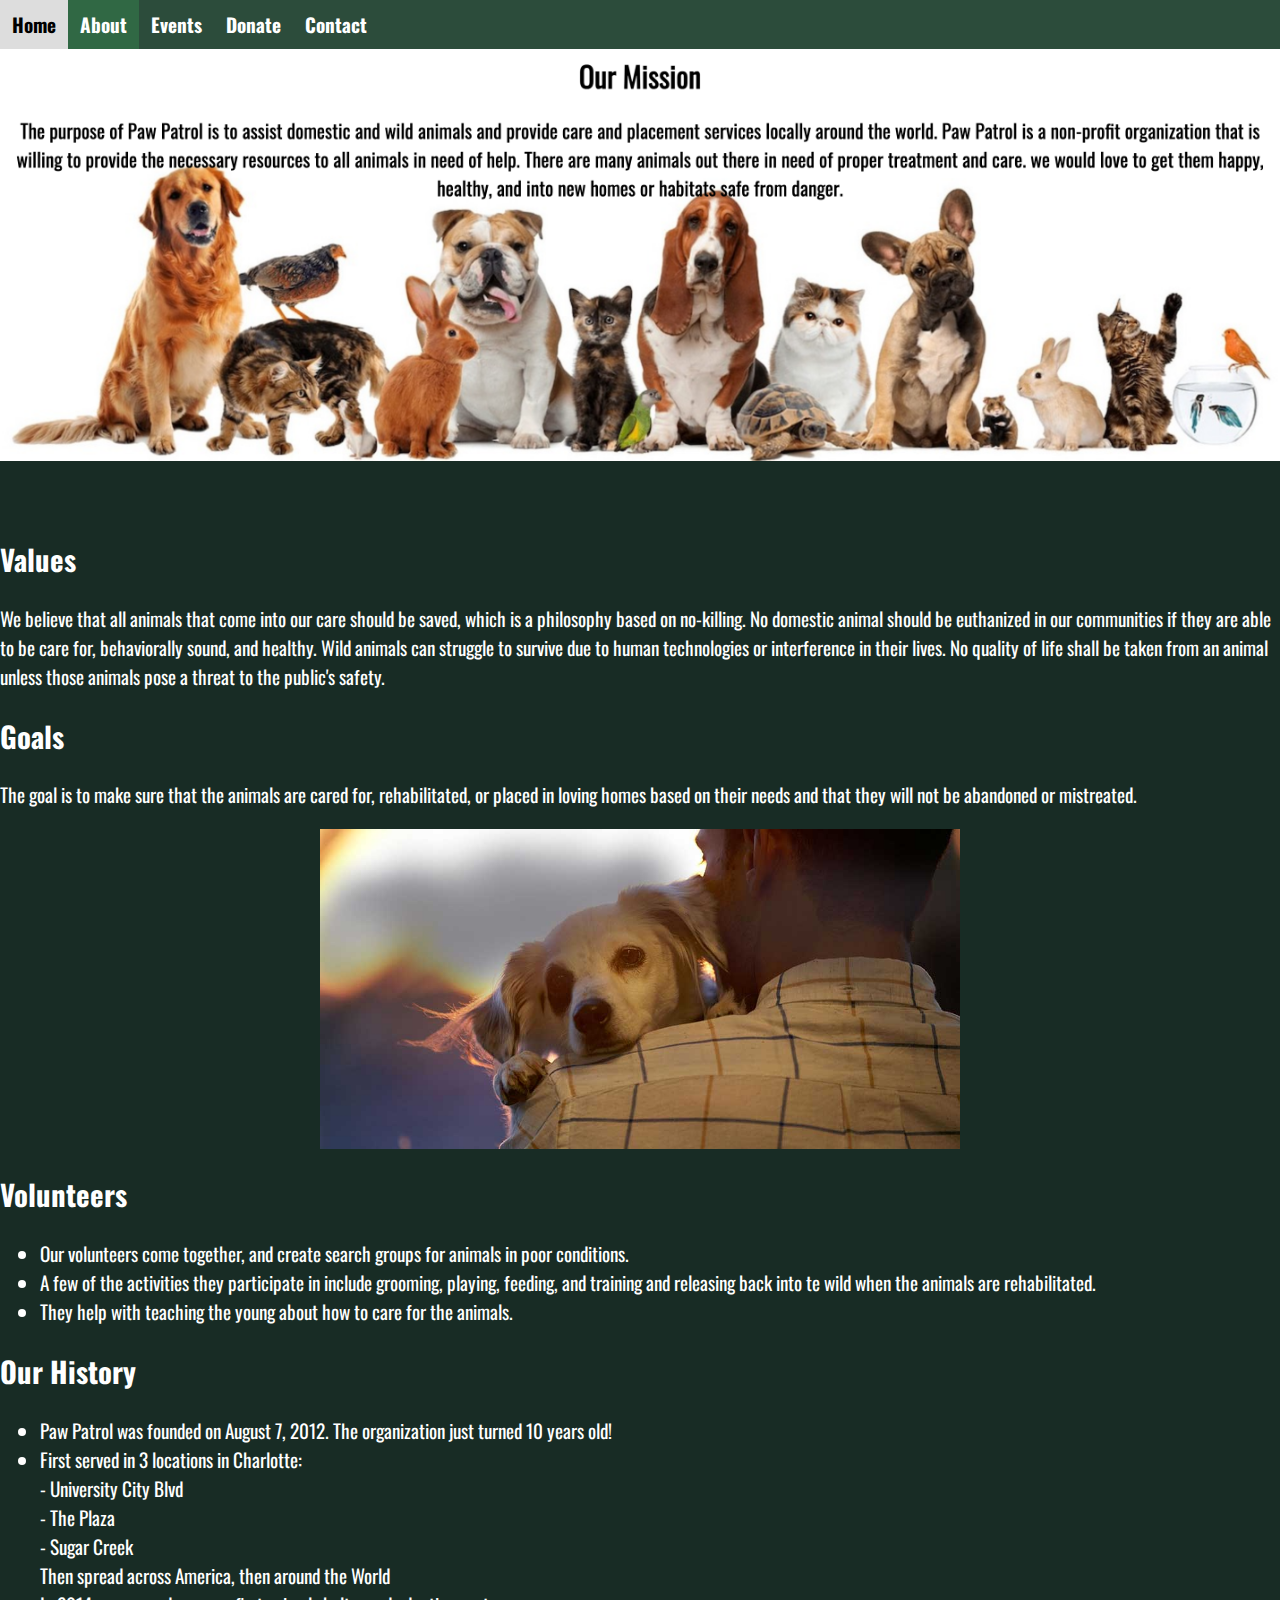
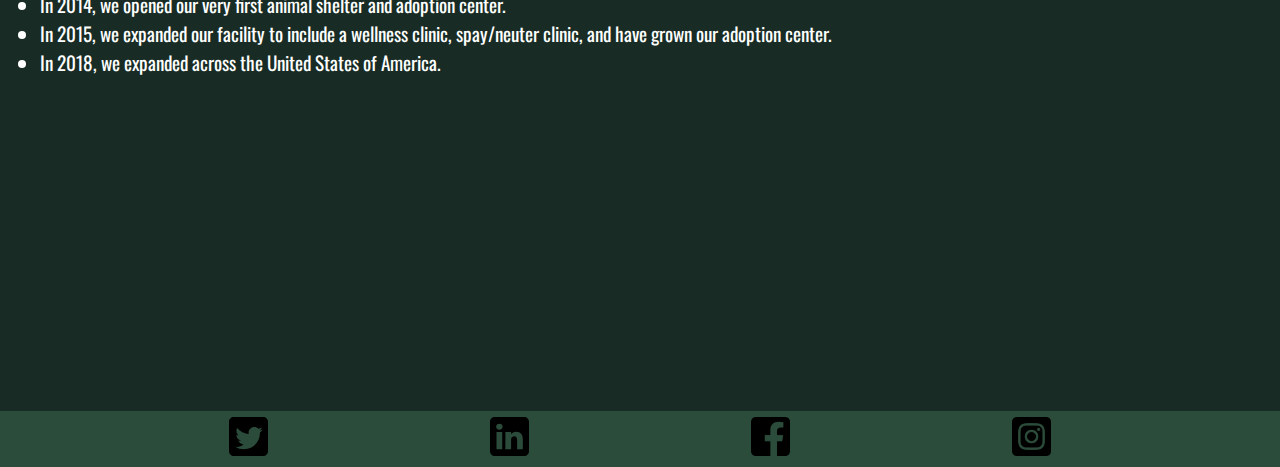
<file: about.html>
<!DOCTYPE html>
<html lang="en">
  <head>
    <meta charset="UTF-8" />
    <meta http-equiv="X-UA-Compatible" content="IE=edge" />
    <meta name="viewport" content="width=device-width, initial-scale=1.0" />
    <link
      rel="stylesheet"
      href="https://fonts.googleapis.com/css2?family=Oswald&display=swap"
    />
    <link
      rel="stylesheet"
      href="https://cdnjs.cloudflare.com/ajax/libs/font-awesome/4.7.0/css/font-awesome.min.css"
    />
    <link rel="stylesheet" href="about.css" />
    <link rel="stylesheet" href="nav.css" />
    <link rel="stylesheet" href="footer.css" />
    <title>About Us</title>
  </head>
  <body>
    <nav>
      <div class="navbar" id="topnavbar">
        <a href="index.html">Home</a>
        <a href="about.html" class="active">About</a>
        <a href="events.html">Events</a>
        <a href="donate.html">Donate</a>
        <a href="contact.html">Contact</a>
        <a href="javascript:void(0);" class="icon" onclick="myFunction()">
          <i class="fa fa-bars"></i>
        </a>
      </div>
    </nav>

    <img class="banner1" src="Images/banner.jpeg" alt="dog banner" />
    <header class="banner">
    </header>
    <br><br<br>
    <section>
    <div class="container">
    <h2>Values</h2>
    <p>
      We believe that all animals that come into our care should be saved, which
      is a philosophy based on no-killing. No domestic animal should be euthanized in our
      communities if they are able to be care for, behaviorally sound, and
      healthy. Wild animals can struggle to survive due to human technologies or interference in their lives. No quality of life shall be taken from an animal unless those
      animals pose a threat to the public's safety.
    </p>
   
      <h2>Goals</h2>
      <p>
        The goal is to make sure that the animals are cared for, rehabilitated, or placed in loving homes based
        on their needs and that they will not be abandoned or mistreated.
      </p>

      <img src="Images/dog.jpeg" alt="dog-with-person" class="center" />

      <h2>Volunteers</h2>
     <ul>
       <li>
         Our volunteers come together, and create search groups for animals in
         poor conditions.
       </li>
       <li>
         A few of the activities they participate in include grooming, playing,
         feeding, and training and releasing back into te wild when the animals are rehabilitated.
       </li>
       <li>
         They help with teaching the young about how to care for the animals.
       </li>
     </ul>
 
     <h2>Our History</h2>
     <ul>
       <li>
         Paw Patrol was founded on August 7, 2012. The organization just turned 10
         years old!
       </li>
       <li>
         First served in 3 locations in Charlotte:
         <br> - University City Blvd
         <br> - The Plaza
         <br> - Sugar Creek
         <br>Then spread across America, then around the World
       </li>
       <li>
         In 2014, we opened our very first animal shelter and adoption center.
       </li>
       <li>
         In 2015, we expanded our facility to include a wellness clinic,
         spay/neuter clinic, and have grown our adoption center.
       </li>
       <li>
         In 2018, we expanded across the United States of America.
       </li>
     </ul>

    </div>
  </section>
  <div class="grow"></div>

    <footer>
      <div class="footerimg">
        <a href="http://www.twitter.com"
          ><img src="footerimages/twitter.svg" alt="twitter"
        /></a>
      </div>
      <div class="footerimg">
        <a href="http://www.linkedin.com"
          ><img src="footerimages/linkedin.svg" alt="linkedin"
        /></a>
      </div>
      <div class="footerimg">
        <a href="http://www.facebook.com"
          ><img src="footerimages/fbook.png" alt="facebook"
        /></a>
      </div>
      <div class="footerimg">
        <a href="http://www.instagram.com"
          ><img src="footerimages/instagram.png" alt="instagram"
        /></a>
      </div>
    </footer>
    <script src="script.js"></script>
  </body>
</html>
</file>
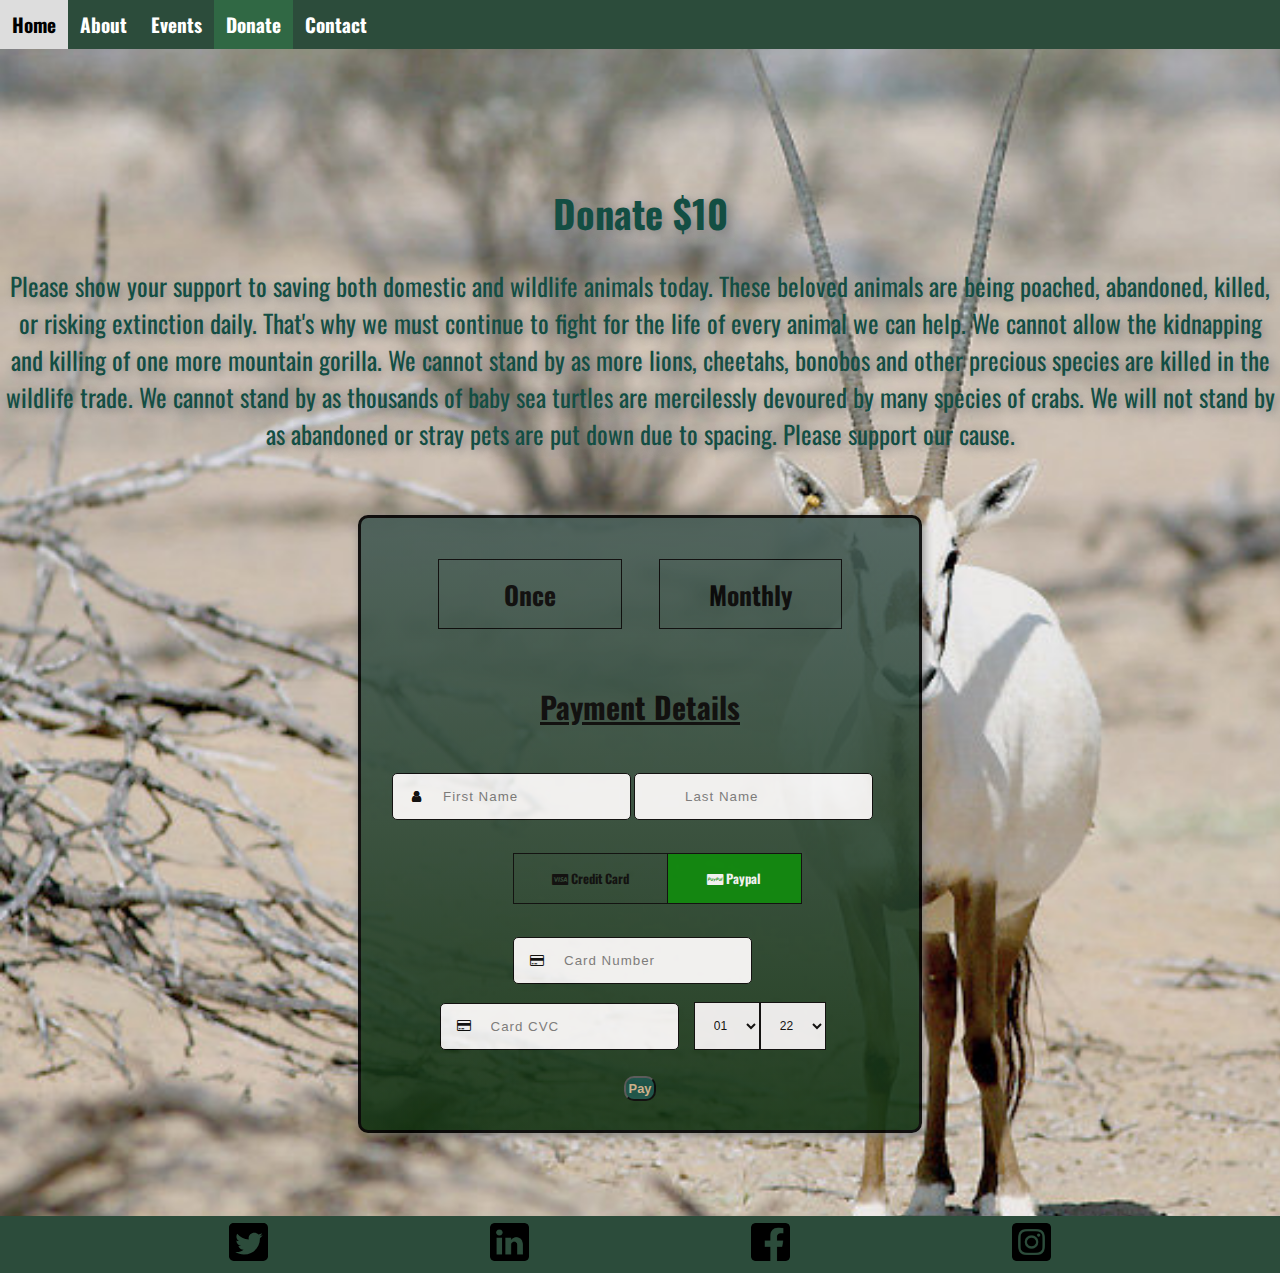
<file: donate.html>
<!DOCTYPE html>
<html lang="en">
  <head>
    <meta charset="UTF-8" />
    <meta http-equiv="X-UA-Compatible" content="IE=edge" />
    <meta name="viewport" content="width=device-width, initial-scale=1.0" />
    <link rel="stylesheet" href="donate.css" />
    <link rel="stylesheet" href="nav.css" />
    <link
      rel="stylesheet"
      href="https://cdnjs.cloudflare.com/ajax/libs/font-awesome/4.7.0/css/font-awesome.min.css"
    />
    <link rel="stylesheet" href="footer.css" />
    <title>Paw Patrol</title>
  </head>
  <body>
    <section>
      <nav class="navbar" id="topnavbar">
        <a href="index.html">Home</a>
        <a href="about.html">About</a>
        <a href="events.html">Events</a>
        <a href="donate.html" class="active">Donate</a>
        <a href="contact.html">Contact</a>
        <a href="javascript:void(0);" class="icon" onclick="myFunction()">
          <i class="fa fa-bars"></i>
        </a>
      </nav>
    </section>
    <section>
      <h1 class="money">Donate $10</h1>
      <p class="money">
        Please show your support to saving both domestic and wildlife animals
        today. These beloved animals are being poached, abandoned, killed, or
        risking extinction daily. That's why we must continue to fight for the
        life of every animal we can help. We cannot allow the kidnapping and
        killing of one more mountain gorilla. We cannot stand by as more lions,
        cheetahs, bonobos and other precious species are killed in the wildlife
        trade. We cannot stand by as thousands of baby sea turtles are
        mercilessly devoured by many species of crabs. We will not stand by as
        abandoned or stray pets are put down due to spacing. Please support our
        cause.
      </p>
      <div class="container">
        <div class="cardwrap">
          <main class="card">
            <form class="paytype">
              <div class="obox">
                <input
                  type="radio"
                  id="donateOnce"
                  name="Type"
                  value="Once"
                  class="radio1"
                />
                <label for="donateOnce">Once</label>

                <input
                  type="radio"
                  id="donateMonthly"
                  name="Type"
                  value="Monthly"
                  class="radio1"
                />
                <label for="donateMonthly">Monthly</label>
              </div>
            </form>
            <div class="payform">
              <form class="pform">
                <h4>Payment Details</h4>
                <article class="payGroup">
                  <div class="ibox">
                    <input
                      type="text"
                      id="fname"
                      required
                      placeholder="First Name"
                      name="fname"
                      class="cardnum"
                    />
                    <i class="fa fa-user icon"></i>

                    <input
                      type="text"
                      id="lname"
                      required
                      placeholder="Last Name"
                      name="lname"
                      class="cardnum"
                    />
                    <i class="fa fa-user icon"></i>
                  </div>
                </article>

                <article class="payGroup">
                  <div class="ibox">
                    <input
                      type="radio"
                      name="pay"
                      id="pay1"
                      checked
                      class="radio"
                    />
                    <label for="pay1"
                      ><span><i class="fa fa-cc-visa"></i> </span>Credit
                      Card</label
                    >
                  </div>
                  <div class="ibox">
                    <input
                      type="radio"
                      name="pay"
                      id="pay2"
                      checked
                      class="radio"
                    />
                    <label for="pay2"
                      ><span><i class="fa fa-cc-paypal"></i> </span
                      >Paypal</label
                    >
                  </div>
                </article>
                <article class="payGroup">
                  <div class="ibox">
                    <input
                      type="tel"
                      placeholder="Card Number"
                      required
                      class="cardnum"
                    />
                    <i class="fa fa-credit-card icon"></i>
                  </div>
                </article>
                <article class="payGroup">
                  <div class="ibox">
                    <input
                      type="tel"
                      placeholder="Card CVC"
                      required
                      class="cardnum"
                    />
                    <i class="fa fa-credit-card icon"></i>
                  </div>
                  <div class="ibox">
                    <select required>
                      <option>01</option>
                      <option>02</option>
                      <option>03</option>
                      <option>04</option>
                      <option>05</option>
                      <option>06</option>
                      <option>07</option>
                      <option>08</option>
                      <option>09</option>
                      <option>10</option>
                      <option>11</option>
                      <option>12</option>
                    </select>
                    <select required>
                      <option>22</option>
                      <option>23</option>
                      <option>24</option>
                      <option>25</option>
                      <option>26</option>
                      <option>27</option>
                    </select>
                  </div>
                </article>
                <div class="submit">
                  <input type="submit" value="Pay" />
                </div>
              </form>
            </div>
          </main>
        </div>
      </div>
    </section>

    <footer>
      <div class="footerimg">
        <a href="http://www.twitter.com"
          ><img src="Images/twitter.svg" alt="twitter"
        /></a>
      </div>
      <div class="footerimg">
        <a href="http://www.linkedin.com"
          ><img src="Images/linkedin.png" alt="twitter"
        /></a>
      </div>
      <div class="footerimg">
        <a href="http://www.facebook.com"
          ><img src="Images/fbook.png" alt="twitter"
        /></a>
      </div>
      <div class="footerimg">
        <a href="http://www.instagram.com"
          ><img src="Images/instagram.png" alt="twitter"
        /></a>
      </div>
    </footer>
    <script src="script.js"></script>
  </body>
</html>
</file>
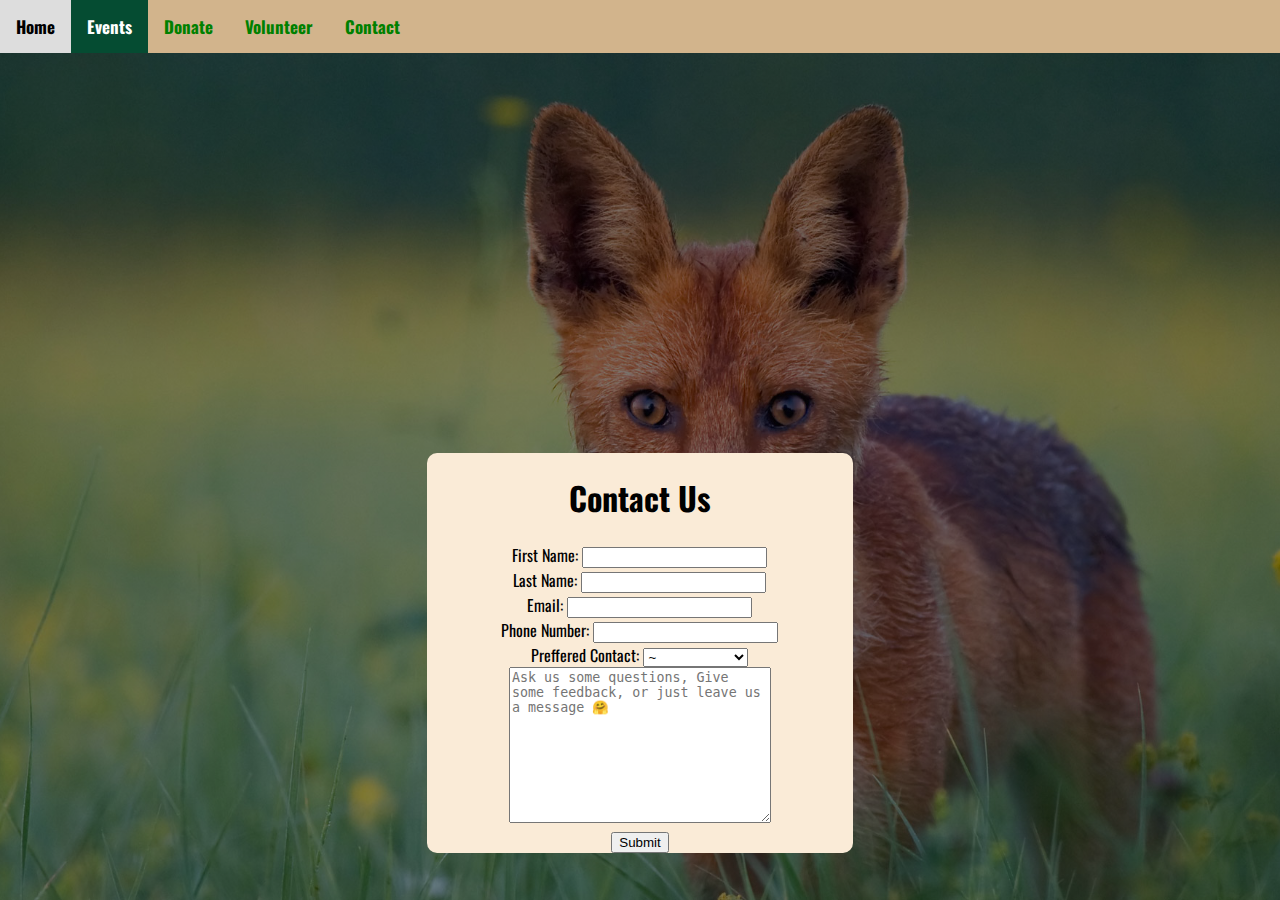
<file: etc.html>
<!DOCTYPE html>
<html lang="en">
  <head>
    <meta charset="UTF-8" />
    <meta http-equiv="X-UA-Compatible" content="IE=edge" />
    <meta name="viewport" content="width=device-width, initial-scale=1.0" />
    <link rel="stylesheet" href="contactstyle.css" />
    <title>PawPatrol|Contact Us</title>
  </head>
  <body>
    <nav>
      <div class="topnav" id="myTopnav">
        <a href="home.html">Home</a>
        <a href="#news" class="active">Events</a>
        <a href="#contact">Donate</a>
        <a href="#about">Volunteer</a>
        <a href="etc.html">Contact</a>
        <a href="javascript:void(0);" class="icon" onclick="myFunction()">
          <i class="fa fa-bars"></i>
        </a>
      </div>
    </nav>

    <div class="title">

    </div>
    <main>
      <div class="container">
        <form action="#">
          <h1>Contact Us</h1>
          <label for="fname">First Name:</label>
          <input id="fname" type="text" /><br />

          <label for="lname">Last Name:</label>
          <input id="lname" type="text" /><br />

          <label for="e-mail">Email:</label>
          <input id="e-mail" type="email" /><br />

          <label for="phone">Phone Number:</label>
          <input id="phone" type="tel" pattern="[1-9]{3}-[0-9]{3}-[0-9]{4}" />

          <br /><label for="prefcon">Preffered Contact:</label>
          <select id="prefcon">
            <option value="na" selected>~</option>
            <option value="call">Phone Call</option>
            <option value="text">Text Message</option>
            <option value="email">E Mail</option></select
          ><br />

          <label for="text-area"></label>
          <textarea
            id="text-area"
            cols="30"
            rows="10"
            placeholder="Ask us some questions, Give some feedback, or just leave us a message 🤗 "
          ></textarea
          ><br />
          <button>Submit</button>
        </form>
      </div>
    </main>
  </body>
</html>
</file>
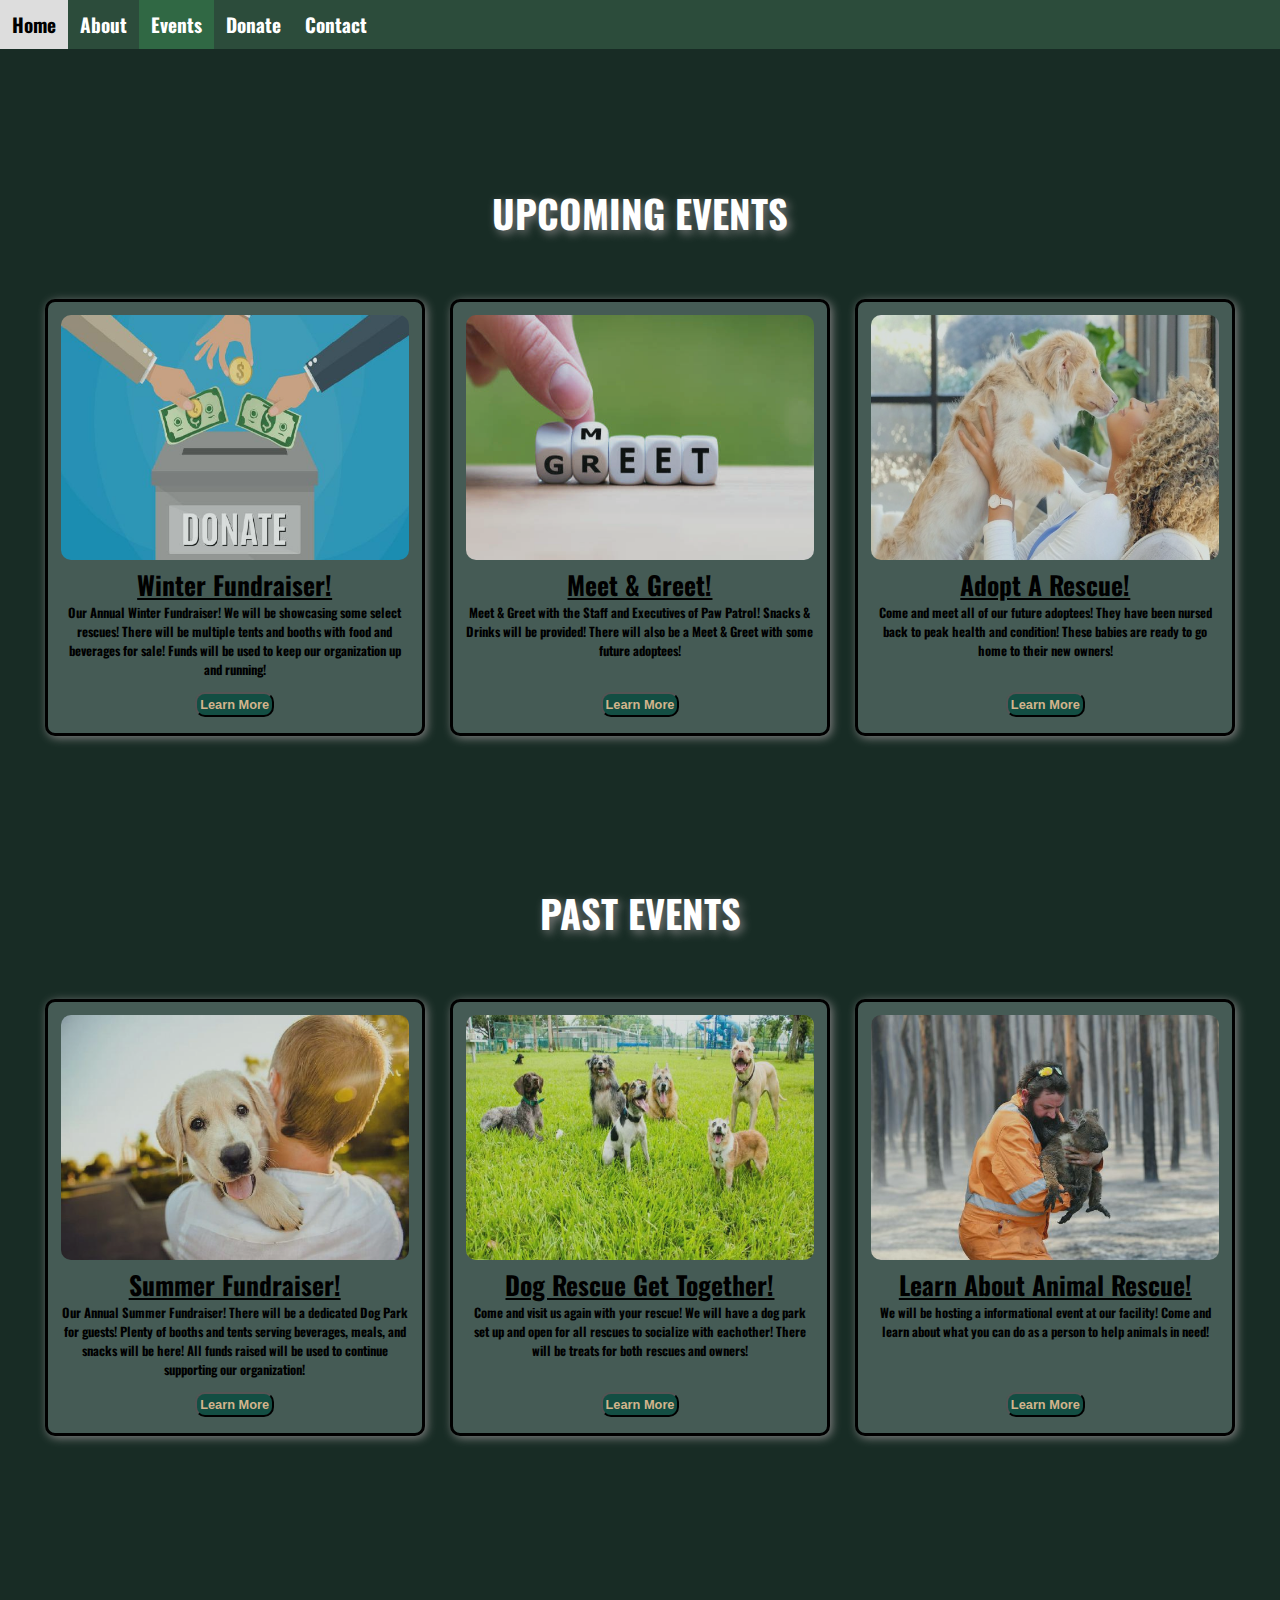
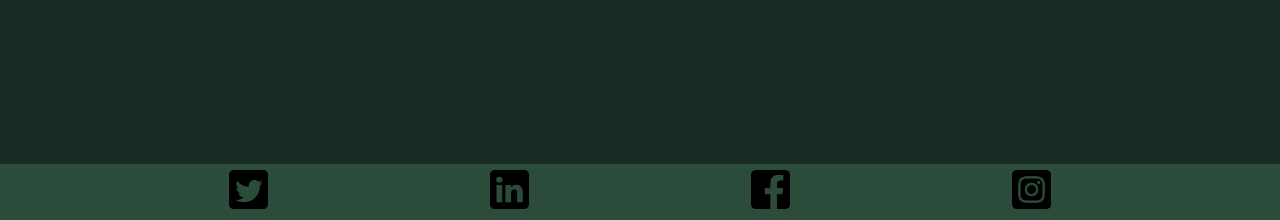
<file: events.html>
<!DOCTYPE html>
<html lang="en">
<head>
    <meta charset="UTF-8">
    <meta http-equiv="X-UA-Compatible" content="IE=edge">
    <meta name="viewport" content="width=device-width, initial-scale=1.0">
    <link rel="stylesheet" href="events.css">
    <link rel="stylesheet" href="cards.css">
    <!-- Load an icon library to show a hamburger menu (bars) on small screens -->
    <link rel="stylesheet" href="https://cdnjs.cloudflare.com/ajax/libs/font-awesome/4.7.0/css/font-awesome.min.css">
    <script src="script.js"></script>
    <title>Document</title>
</head>
<body>
    <nav>
    <div class="navbar" id="topnavbar">
        <a href="index.html">Home</a>
        <a href="about.html">About</a>
        <a href="events.html" class="active">Events</a>
        <a href="donate.html">Donate</a>
        <a href="contact.html">Contact</a>
        <a href="javascript:void(0);" class="icon" onclick="myFunction()">
          <i class="fa fa-bars"></i>
        </a>
      </div>
    </nav>
    <section>
        <h1 class="itemsection">UPCOMING EVENTS</h1>
  <div class="cardcontainer">
  <div class ="cardwrap"> 
    
    <div class="card">
      <div class="itempic"><img src="eventsimages/fundraiser.jpeg.jpg" alt="Winter Fundraiser"></div>
      <div class="itemtitle">Winter Fundraiser!</div>
      <div class="itemdesc"> Our Annual Winter Fundraiser! We will be showcasing some select rescues! There will be multiple tents and booths with food and beverages for sale! Funds will be used to keep our organization up and running! </div>
      <div class="flexible"></div>
      <div class="learnmore"><button>Learn More</button></div>
   </div>

  <div class="card">
    <div class="itempic"><img src="eventsimages/meetandgreet.jpg" alt="Meet & Greet"></div>
    <div class="itemtitle">Meet & Greet!</div>
    <div class="itemdesc"> Meet & Greet with the Staff and Executives of Paw Patrol! Snacks & Drinks will be provided! There will also be a Meet & Greet with some future adoptees!  </div>
    <div class="flexible"></div>
    <div class="learnmore"><button>Learn More</button></div>
 </div>
 <div class="card">
  <div class="itempic"><img src="eventsimages/AdoptARescue.jpg" alt="Adpot A Rescue"></div>
  <div class="itemtitle">Adopt A Rescue!</div>
  <div class="itemdesc">Come and meet all of our future adoptees! They have been nursed back to peak health and condition! These babies are ready to go home to their new owners! </div>
  <div class="flexible"></div>
  <div class="learnmore"><button>Learn More</button></div>
  </div>
</div>
</div>
    </section>
    <section>
        <h1 class="itemsection">PAST EVENTS</h1>
  <div class="cardcontainer">
    <div class ="cardwrap">
    <div class="card">
     <div class="itempic"><img src="eventsimages/summerfundraiser.jpg" alt="Summer Fundraiser" ></div>
     <div class="itemtitle">Summer Fundraiser!</div>
     <div class="itemdesc">Our Annual Summer Fundraiser! There will be a dedicated Dog Park for guests! Plenty of booths and tents serving beverages, meals, and snacks will be here! All funds raised will be used to continue supporting our organization!</div>
     <div class="flexible"></div>
     <div class="learnmore"><button>Learn More</button></div>
  </div>

  <div class="card">
    <div class="itempic"><img src="eventsimages/dogpark.jpg" alt="Get Together"></div>
    <div class="itemtitle">Dog Rescue Get Together!</div>
    <div class="itemdesc">Come and visit us again with your rescue! We will have a dog park set up and open for all rescues to socialize with eachother! There will be treats for both rescues and owners!</div>
    <div class="flexible"></div>
    <div class="learnmore"><button>Learn More</button></div>
 </div>
 <div class="card">
  <div class="itempic"><img src="eventsimages/animalrescue.jpeg.jpg" alt="Animal Rescue"></div>
  <div class="itemtitle">Learn About Animal Rescue!</div>
  <div class="itemdesc">We will be hosting a informational event at our facility! Come and learn about what you can do as a person to help animals in need!</div>
  <div class="flexible"></div>
  <div class="learnmore"><button>Learn More</button></div>
  </div>
</div>
</div>
    </section>
      <div class="grow"></div>
    <footer>
      <div class="footerimg">
      <a href="http://www.twitter.com"><img src="footerimages/twitter.svg" alt="twitter"></a></div>
      <div class="footerimg"><a href="http://www.linkedin.com"><img src="footerimages/linkedin.svg" alt="twitter"></a></div>
      <div class="footerimg"><a href="http://www.facebook.com"><img src="footerimages/fbook.png" alt="twitter"></a></div>
      <div class="footerimg"><a href="http://www.instagram.com"><img src="footerimages/instagram.png" alt="twitter"></a></div>
    </footer>
</body>
</html>
</file>
<file: about.css>
body {
  margin: 0;
  padding: 0;
  overflow-x: hidden;
  background-color: #182C25;
  font-family: "Oswald", sans-serif;
  color: white;
}
.banner1 {
  width: 100vw;
}
.banner {
  padding-top: 50px;
}
header {
  text-align: center;
  color: black;
  margin: -530px auto 400px auto;
}
.container {
  margin-top: 10vw;
  font-size: 1.5vw;
}
.center {
  display: block;
  margin-left: auto;
  margin-right: auto;
  width: 50%;
}
footer img {
  width: 100%;
}
.footerimg {
  width: 3vw;
}
footer {
  margin-top: 5vh;
  display: flex;
  flex-direction: row;
  justify-content: space-evenly;
  padding: 0.5vw 0.5vw;
  background-color: #2C4C3B;
  position: relative;
}
@media screen and (max-width: 600px) {
  .banner1 {
    height: auto;
  }
  .banner {
    color: white;
    padding-top: 75vh;
    margin-bottom: auto;
    margin-top: -550px;
  }
  .container {
    display: flex;
    flex-direction: column;
    justify-content: center;
    align-content: center;
  }
  .container {
    margin-top: 25vw;
  }
}
@media screen and (max-width: 400px){
  .container {
    margin-top: 35vw;
    font-size: 1.5vw;
  }
}
</file>
<file: nav.css>
body {
  padding: 0;
  margin: 0;
}

/* Add a tan background color to the top navigation */
.navbar {
  background-color: #2c4c3b;
  overflow: hidden;
  width: 100vw;
}
/* Style the links inside the navigation bar */
.navbar a {
  float: left;
  display: block;
  color: white;
  text-align: center;
  padding: 10px 12px;
  text-decoration: none;
  font-size: 1.5vw;
  font-weight: bolder;
}
/* Change the color of links on hover */
.navbar a:hover {
  background-color: #ddd;
  color: black;
}
/* highlight current page. */
.navbar a.active {
  background-color: #306844;
  color: white;
}
/* hides nav for small screens. */
.navbar .icon {
  display: none;
}

  /* when screen is smaller than 600px, removes all but home link. shows burger menu to open up a responsive nav menu. */
@media screen and (max-width: 600px) {
  .navbar a:not(:nth-child(1)) {display: none;}
  .navbar a.icon {
    float: right;
    display: block;
  }
}
/* responsiveness, displays nav bar vertically instead of horizontally.*/
@media screen and (max-width: 600px) {
  .navbar.responsive {position: relative;}
  .navbar.responsive a.icon {
    position: absolute;
    right: 0;
    top: 0;
  }
  .navbar.responsive a {
    float: none;
    display: block;
    text-align: left;
  }
}
</file>
<file: footer.css>
.grow {
  height: 30vh;
}
.footerimg {
  width: 3vw;
}
footer img {
  width: 100%;
}
footer {
  margin-top: 5vh;
  display: flex;
  flex-direction: row;
  justify-content: space-evenly;
  padding: 0.5vw 0.5vw;
  background-color: #2c4c3b;
  position: relative;
}
</file>
<file: donate.css>
@import url("https://fonts.googleapis.com/css2?family=Oswald&display=swap");

body {
  padding: 0;
  margin: 0;
  background-image: url(Images/animal.jpeg);
  background-size: cover;
  /* background: #182c25; */
  overflow-x: hidden;
  font-family: "Oswald", sans-serif;
}

h1 {
  display: block;
  text-align: center;
  font-size: 3vw;
  text-shadow: 3px 3px 10px gray;
  color: #134e43;
  margin-top: 15vh;
}

p {
  text-align: center;
  font-size: 25px;
  text-shadow: 3px 3px 10px gray;
  color: #134e43;
  margin-top: 1%;
}

.container {
  display: flex;
  flex-wrap: wrap;
  flex-direction: row;
  width: 50%;
  margin: auto;
  height: auto;
}

.card {
  width: 30vw;
  opacity: 90%;
  background-image: linear-gradient(#455b55, rgb(18, 50, 18));
  border-radius: 10px;
  margin: 3vw;
  box-shadow: 2px 2px 10px gray;
  color: black;
  height: auto;
  flex: 1;
  display: flex;
  flex-direction: column;
}

.card {
  padding: 2vw;
  border: solid black;
}

.paytype {
  text-align: center;
  font-size: 2vw;
  font-weight: bolder;
}

.payform {
  text-align: center;
  font-size: 1vw;
  font-weight: bold;
}

div {
  display: block;
}

h4 {
  color: black;
  font-size: 30px;
  text-decoration: underline;
}

.payGroup {
  margin-bottom: 8px;
  width: 100%;
  position: relative;
  display: flex;
  flex-direction: row;
  padding: 5px 0;
  align-items: center;
  justify-content: center;
}
.ibox {
  margin-right: 15px;
  position: relative;
}
.ibox .icon {
  width: 48px;
  display: flex;
  justify-content: center;
  align-items: center;
  position: absolute;
  top: 0px;
  left: 0px;
  bottom: 0px;
  color: black;
}
.cardnum {
  padding: 15px 10px 15px 50px;
  background-color: whitesmoke;
  border: 1px solid black;
  outline: none;
  letter-spacing: 1px;
  transition: 0.3s;
  border-radius: 5px;
  color: #000;
}
.radio,
.radio1 {
  display: none;
}
.radio:checked + label,
.radio1:checked + label {
  background-color: green;
  color: whitesmoke;
  transition: 0.5s;
}
.obox label {
  width: 30%;
  padding: 15px;
  margin: 15px;
  display: inline-block;
  left: 10%;
  text-align: center;
  border: 1px solid black;
}
.ibox label {
  width: 89%;
  padding: 15px;
  margin: 15px;
  display: inline-block;
  left: 10%;
  text-align: center;
  border: 1px solid black;
}

.ibox select {
  /* display: inline-block; */
  width: 50%;
  padding: 15px;
  text-align: center;
  float: left;
  font-size: 12px;
  outline: none;
  border: 1px solid black;
  cursor: pointer;
  transition: all 0.3s ease;
}

.submit {
  align-content: center;
  margin: auto;
  text-align: center;
  padding: 3px 3px 3px 3px;
}

.submit > input {
  background-color: #134e43;
  color: tan;
  font-weight: bold;
  padding: 3px 3px 3px 3px;
  font-size: 1vw;
  border-radius: 10px 10px;
  margin-top: 10px;
}

.submit > input:hover {
  color: black;
  cursor: pointer;
  background-color: whitesmoke;
}
.cardwrap {
  display: flex;
  width: 100%;
  height: 100%;
  flex: 1;
  flex-direction: row;
}
@media screen and (max-width: 600px) {
  body {
    background-size: cover;
  }
  h1 {
    font-size: 7vw;
  }
  p {
    font-size: 4vw;
  }
  .submit > input {
    font-size: 2vw;
  }
  .container {
    width: 80vw;
  }
}
</file>
<file: contactstyle.css>
@import url("https://fonts.googleapis.com/css2?family=Oswald&display=swap");
body {
  margin: 0;
  padding: 0;
  background-image: linear-gradient(rgba(0, 0, 0, 0.5), rgba(0, 0, 0, 0.5)),
    url(images/background.jpeg);
  min-height: 100vh;
  background-position: center;
  background-size: cover;
  font-family: "Oswald", sans-serif;
  text-align: center;
}
/* Add a tan background color to the top navigation */
.topnav {
  background-color: tan;
  overflow: hidden;
  width: 100vw;
}
/* Style the links inside the navigation bar */
.topnav a {
  float: left;
  display: block;
  color: green;
  text-align: center;
  padding: 14px 16px;
  text-decoration: none;
  font-size: 17px;
  font-weight: bolder;
}
/* Change the color of links on hover */
.topnav a:hover {
  background-color: #ddd;
  color: black;
}
/* highlight current page. */
.topnav a.active {
  background-color: #054c32;
  color: white;
}
/* hides nav for small screens. */
.topnav .icon {
  display: none;
}

.container {
  display: grid;

  grid-template-rows: 1fr 1fr;
  grid-template-columns: 1fr 1fr 1fr;

  gap: 0px;
  height: 100%;
}

form {
  background-color: antiquewhite;
  background-size: 0px;
  grid-row: 2 / 3;
  grid-column: 2 / 3;
  border-radius: 10px;
}

/* when screen is smaller than 600px, removes all but home link. shows burger menu to open up a responsive nav menu. */
@media screen and (max-width: 600px) {
  .topnav a:not(:first-child) {
    display: none;
  }
  .topnav a.icon {
    float: right;
    display: block;
  }
}
/* responsiveness, displays nav bar vertically instead of horizontally.*/
@media screen and (max-width: 600px) {
  label,
  input {
    display: flex;
    flex-direction: column;
  }
  .topnav.responsive {
    position: relative;
  }
  .topnav.responsive a.icon {
    position: absolute;
    right: 0;
    top: 0;
  }
  .topnav.responsive a {
    float: none;
    display: block;
    text-align: left;
  }
}
</file>
<file: events.css>
body {
    padding: 0;
    margin: 0;
}

/* Add a tan background color to the top navigation */
.navbar {
    background-color: #2c4c3b;
    overflow: hidden;
    width: 100vw;
  }
  /* Style the links inside the navigation bar */
  .navbar a {
    float: left;
    display: block;
    color: white;
    text-align: center;
    padding: 10px 12px;
    text-decoration: none;
    font-size: 1.5vw;
    font-weight: bolder;
  }
  /* Change the color of links on hover */
  .navbar a:hover {
    background-color: #ddd;
    color: black;
  }
  /* highlight current page. */
  .navbar a.active {
    background-color: #306844;
    color: white;
  }
  /* hides nav for small screens. */
  .navbar .icon {
    display: none;
  }

    /* when screen is smaller than 600px, removes all but home link. shows burger menu to open up a responsive nav menu. */
@media screen and (max-width: 600px) {
    .navbar a:not(:nth-child(1)) {display: none;}
    .navbar a.icon {
      float: right;
      display: block;
    }
  }
  /* responsiveness, displays nav bar vertically instead of horizontally.*/
  @media screen and (max-width: 600px) {
    .navbar.responsive {position: relative;}
    .navbar.responsive a.icon {
      position: absolute;
      right: 0;
      top: 0;
    }
    .navbar.responsive a {
      float: none;
      display: block;
      text-align: left;
    }
  }
</file>
<file: cards.css>
@import url('https://fonts.googleapis.com/css2?family=Oswald&display=swap');

body {
    padding: 0;
    margin: 0;
    background: #182c25;
    overflow-x: hidden;
    font-family: 'Oswald', sans-serif;
}

.itemsection{
    text-align: center;
    font-size: 3vw;
    text-shadow: 3px 3px 10px gray;
    color: white;
    margin-top: 15vh;
  }
  
  .cardcontainer {
    display: flex;
    flex-wrap: wrap;
    flex-direction: row;
    width: 95%;
    margin: auto;
    height: auto;
    margin-top: 5vh;
  }
  
  div {
    display: block;
  }
  
  .card {
    width: 30vw;
    background-color: #455b55;
    border-radius: 10px;
    margin: 1vw;
    box-shadow: 2px 2px 10px gray;
    color: black;
    height: auto;
    flex: 1;
    display: flex;
    flex-direction: column;
  }
  
  .card {
    padding: 1vw;
    border: solid black;
  }

  
  .itempic img{
    width: 100%;
    border-top-right-radius: 10px;
    border-top-left-radius: 10px;
    border-bottom-left-radius: 10px;
    border-bottom-right-radius: 10px;
    filter: saturate(60%);
    filter: opacity(80%);
    
  }

  .itempic img:hover {
   -webkit-transform: scale(1.05);
   transform: scale(1.05);
   transition: 1s;
  }
  
  .itemtitle {
    text-align: center;
    font-size: 2vw;
    font-weight: bolder;
    text-decoration: underline;
  }
  
  .itemdesc {
    text-align: center;
    font-size: 1vw;
    font-weight: bold;
  }
  
  .learnmore {
    align-content: center;
    margin: auto;
    text-align: center;
    padding: 3px 3px 3px 3px;
  }
  
  button{
    background-color: #134e43;
    color: tan;
    font-weight: bold;
    padding: 3px 3px 3px 3px;
    font-size: 1vw;
    border-radius: 10px 10px;
    margin-top: 10px;
  }
  
  button:hover {
    color: black;
    cursor: pointer;
    background-color: whitesmoke;
  }
  
  
  .cardwrap {
    display: flex;
    width: 100%;
    height: 100%;
    flex: 1;
    flex-direction: row;
  }
  
  .flexible {
    flex-grow: 1;
  }

  .grow {
    height: 30vh;
  }

.footerimg {
  width: 3vw;

}

footer img{
  width: 100%;

}

footer {
  margin-top: 5vh;
  display: flex;
  flex-direction: row;
  justify-content: space-evenly;
  padding: .5vw .5vw;
  background-color: #2c4c3b;
  position: relative;
}

@media screen and (max-width: 600px) {

  .itemsection{
    font-size: 6vw;
  }
  
  .itemtitle {
    font-size: 4vw;
  }
  
  .itemdesc {
    font-size: 2vw;
  }
  }
</file>
